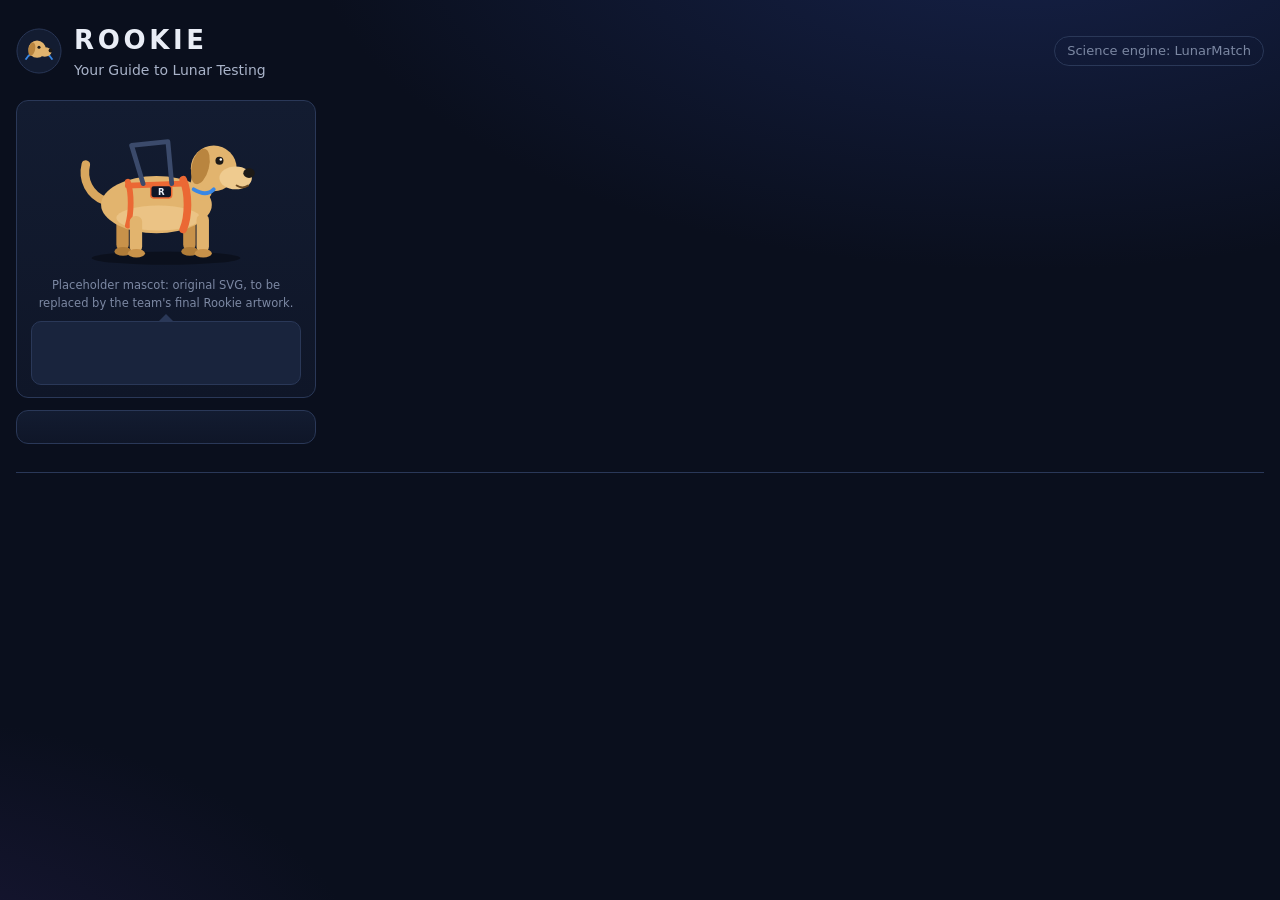
<file: rookie/templates/index.html>
<!doctype html>
<html lang="en">
<head>
<meta charset="utf-8">
<meta name="viewport" content="width=device-width, initial-scale=1">
<title>Rookie — Lunar Testing Guide</title>
<style>
:root{
  --bg:#0a0f1d; --bg2:#0f1628; --panel:#131c31; --panel2:#19243d; --line:#2a3858;
  --text:#e9edf6; --muted:#a9b3c9; --faint:#7c88a3;
  --accent:#7fb3f0; --accent-strong:#3987e5; --harness:#eb6834;
  --ok:#5fd0a0; --warn:#f2b84b; --bad:#f08a7e; --info:#9ec5f4;
  --radius:12px; --gap:16px;
  --font: system-ui, -apple-system, "Segoe UI", Roboto, "Noto Sans Hebrew", Arial, sans-serif;
}
*{box-sizing:border-box}
html,body{margin:0}
body{background:radial-gradient(1200px 600px at 80% -10%, #16224a 0%, transparent 60%),
  radial-gradient(900px 500px at -10% 110%, #1a1838 0%, transparent 55%), var(--bg);
  color:var(--text); font:15px/1.55 var(--font); min-height:100vh; overflow-x:hidden}
body::before{content:"";position:fixed;inset:0;pointer-events:none;opacity:.35;
  background-image:radial-gradient(1px 1px at 20% 30%,#fff 50%,transparent 51%),
  radial-gradient(1px 1px at 70% 20%,#cfe 50%,transparent 51%),
  radial-gradient(1px 1px at 40% 80%,#fff 50%,transparent 51%),
  radial-gradient(1px 1px at 85% 65%,#fff 50%,transparent 51%),
  radial-gradient(1px 1px at 10% 70%,#dde 50%,transparent 51%);}
a{color:var(--accent)}
a:focus-visible,button:focus-visible,[tabindex]:focus-visible{outline:3px solid var(--warn);outline-offset:2px}
.wrap{max-width:1280px;margin:0 auto;padding:20px 16px 40px;position:relative}
header.top{display:flex;align-items:center;gap:14px;flex-wrap:wrap;margin-bottom:18px}
.brand{display:flex;align-items:center;gap:12px}
.brand svg{width:46px;height:46px}
.brand h1{margin:0;font-size:26px;letter-spacing:.14em;font-weight:800}
.brand p{margin:0;color:var(--muted);font-size:14px}
.engine{margin-left:auto;color:var(--faint);font-size:13px;border:1px solid var(--line);
  border-radius:999px;padding:4px 12px}
.layout{display:grid;grid-template-columns:300px minmax(0,1fr);gap:var(--gap);align-items:start}
aside.guide{position:sticky;top:16px;display:flex;flex-direction:column;gap:12px}
.card{background:linear-gradient(180deg,var(--panel),var(--bg2));border:1px solid var(--line);
  border-radius:var(--radius);padding:16px}
.mascot-card{padding:12px 14px}
.mascot-stage{display:flex;justify-content:center}
.mascot-stage svg{width:210px;height:auto;max-width:100%}
.placeholder-tag{font-size:11.5px;color:var(--faint);text-align:center;margin:2px 0 8px}
.bubble{background:var(--panel2);border:1px solid var(--line);border-radius:10px;padding:10px 12px;
  position:relative;min-height:64px}
.bubble::before{content:"";position:absolute;top:-8px;left:50%;margin-left:-8px;border:8px solid transparent;
  border-top:0;border-bottom-color:var(--line)}
.bubble p{margin:0 0 6px}.bubble p:last-child{margin:0}
.tone-caution{color:#ffd99a}.tone-success{color:#b9f0d6}
.tone-caution::before{content:"⚠ ";}.tone-success::before{content:"✓ ";}
nav.steps ol{list-style:none;margin:0;padding:0;display:flex;flex-direction:column;gap:4px}
nav.steps button{all:unset;cursor:pointer;display:flex;gap:10px;align-items:center;width:100%;
  padding:8px 10px;border-radius:8px;color:var(--muted);box-sizing:border-box}
nav.steps button[aria-current="step"]{background:var(--panel2);color:var(--text)}
nav.steps button[disabled]{cursor:not-allowed;opacity:.45}
nav.steps .num{width:24px;height:24px;border-radius:50%;border:1px solid var(--line);display:grid;
  place-items:center;font-size:12px;flex:none}
nav.steps button[aria-current="step"] .num{background:var(--accent-strong);border-color:var(--accent-strong);color:#fff}
main{min-width:0}
main h2{margin:0 0 4px;font-size:22px}
.lead{color:var(--muted);margin:0 0 16px}
.grid{display:grid;grid-template-columns:repeat(auto-fit,minmax(250px,1fr));gap:12px}
.choice{all:unset;cursor:pointer;display:flex;flex-direction:column;justify-content:flex-start;box-sizing:border-box;background:var(--panel);
  border:1px solid var(--line);border-radius:var(--radius);padding:14px}
.choice:hover{border-color:var(--accent-strong)}
.choice[aria-pressed="true"]{border-color:var(--accent);box-shadow:0 0 0 2px var(--accent-strong) inset}
.choice h3{margin:0 0 4px;font-size:17px}
.choice p{margin:8px 0 0}
.choice .pill{align-self:flex-start}
.kicker{font-size:12px;letter-spacing:.06em;text-transform:uppercase;color:var(--accent)}
.small{font-size:13px;color:var(--muted)}
.pill{display:inline-block;font-size:12px;border:1px solid var(--line);border-radius:999px;padding:2px 9px;
  color:var(--muted);margin:4px 4px 0 0}
.pill.warn{border-color:#7a5a1e;color:#ffd99a}
.notice{border-left:4px solid var(--warn);background:#2a2412;padding:10px 12px;border-radius:8px;margin:12px 0}
.notice.info{border-left-color:var(--accent-strong);background:#121f38}
.notice h4{margin:0 0 4px;font-size:14px}
.notice ul{margin:4px 0 0;padding-left:18px}
.table-wrap{overflow-x:auto;border:1px solid var(--line);border-radius:var(--radius)}
table{border-collapse:collapse;width:100%;min-width:760px;font-size:13.5px}
th,td{text-align:left;vertical-align:top;padding:9px 10px;border-bottom:1px solid var(--line)}
th{background:var(--panel2);font-weight:600;position:sticky;top:0}
tr:last-child td{border-bottom:0}
.badge{display:inline-flex;gap:6px;align-items:center;font-size:12px;font-weight:600;border-radius:6px;
  padding:2px 8px;border:1px solid currentColor;white-space:nowrap}
.st-measured{color:var(--ok)}.st-derived{color:#8fe3c0}.st-model_estimate{color:var(--info)}
.st-documented{color:#c9b6ff}.st-not_integrated{color:var(--muted)}.st-missing{color:var(--bad)}
.st-control{color:var(--warn)}.st-demo{color:#ff9fd0}
.cell-note{display:block;color:var(--muted);font-size:12.5px;margin-top:4px}
.cell-src{display:block;color:var(--faint);font-size:11.5px;margin-top:2px}
.he{font-size:12.5px;color:var(--muted)}
.legend{display:flex;flex-wrap:wrap;gap:6px;margin:8px 0 14px}
.metrics{display:grid;grid-template-columns:repeat(auto-fit,minmax(150px,1fr));gap:10px;margin:12px 0}
.metric{background:var(--panel);border:1px solid var(--line);border-radius:10px;padding:10px 12px}
.metric .v{font-size:22px;font-weight:700}.metric .l{font-size:12px;color:var(--muted)}
.tabs{display:flex;gap:6px;flex-wrap:wrap;margin:10px 0}
.tabs button{all:unset;cursor:pointer;padding:6px 12px;border-radius:8px;border:1px solid var(--line);color:var(--muted)}
.tabs button[aria-selected="true"]{background:var(--panel2);color:var(--text);border-color:var(--accent-strong)}
.plot-frame{width:100%;height:min(78vh,860px);border:1px solid var(--line);border-radius:10px;background:#fff}
.navbar{display:flex;justify-content:space-between;gap:10px;margin-top:20px}
.btn{all:unset;cursor:pointer;padding:10px 18px;border-radius:10px;background:var(--accent-strong);color:#fff;font-weight:600}
.btn.secondary{background:transparent;border:1px solid var(--line);color:var(--text)}
.btn[disabled]{opacity:.4;cursor:not-allowed}
dl.kv{display:grid;grid-template-columns:max-content 1fr;gap:4px 14px;margin:8px 0}
dl.kv dt{color:var(--muted)}dl.kv dd{margin:0}
.mock-banner{background:repeating-linear-gradient(135deg,#3a1d3a,#3a1d3a 12px,#2d1730 12px,#2d1730 24px);
  border:2px solid #ff9fd0;color:#ffe0f0;border-radius:10px;padding:10px 14px;margin:0 0 14px;font-weight:600}
.mock-badge{display:inline-block;font-size:11px;font-weight:700;letter-spacing:.06em;color:#ff9fd0;
  border:1px solid #ff9fd0;border-radius:4px;padding:0 5px;margin-left:6px;vertical-align:middle}
th button.sort{all:unset;cursor:pointer;display:inline-flex;gap:4px;align-items:center}
th button.sort:focus-visible{outline:3px solid var(--warn)}
td.num{font-variant-numeric:tabular-nums;text-align:right}
.st-insufficient_data,.st-scale_mismatch{color:var(--muted)}
footer{margin-top:28px;color:var(--faint);font-size:12.5px;border-top:1px solid var(--line);padding-top:12px}
.sr-only{position:absolute;width:1px;height:1px;overflow:hidden;clip:rect(0 0 0 0)}

/* ---------------- Rookie mascot animation ---------------- */
.rk-dog .tail{transform-origin:44px 92px;animation:wag 1.6s ease-in-out infinite}
.rk-dog .body{transform-origin:100px 100px;animation:breathe 3.2s ease-in-out infinite}
.rk-dog .head{transform-origin:150px 78px;transition:transform .4s ease}
.rk-dog .leg{transform-box:fill-box;transform-origin:50% 0}
.rk-dog .caution-badge{opacity:0;transition:opacity .3s}
.rk-dog .confetti{opacity:0}
.mood-looking .rk-dog .head{transform:rotate(-6deg) translate(2px,-1px)}
.mood-walking .rk-dog .leg.a{animation:step .55s ease-in-out infinite}
.mood-walking .rk-dog .leg.b{animation:step .55s ease-in-out infinite reverse}
.mood-walking .rk-dog .tail{animation-duration:.8s}
.mood-celebrate .rk-dog .dog{animation:hop .9s ease-in-out 2}
.mood-celebrate .rk-dog .tail{animation-duration:.35s}
.mood-celebrate .rk-dog .confetti{animation:pop 1.6s ease-out 1 forwards}
.mood-caution .rk-dog .head{transform:rotate(7deg) translate(0,3px)}
.mood-caution .rk-dog .ear{transform:rotate(12deg);transform-box:fill-box;transform-origin:50% 0}
.mood-caution .rk-dog .tail{animation-duration:3.2s}
.mood-caution .rk-dog .caution-badge{opacity:1}
@keyframes wag{0%,100%{transform:rotate(-8deg)}50%{transform:rotate(14deg)}}
@keyframes breathe{0%,100%{transform:scaleY(1)}50%{transform:scaleY(1.025)}}
@keyframes step{0%,100%{transform:rotate(-10deg)}50%{transform:rotate(10deg)}}
@keyframes hop{0%,100%{transform:translateY(0)}40%{transform:translateY(-10px)}}
@keyframes pop{0%{opacity:0;transform:translateY(6px)}30%{opacity:1}100%{opacity:0;transform:translateY(-14px)}}
@media (prefers-reduced-motion: reduce){
  .rk-dog *, .rk-dog{animation:none !important;transition:none !important}
}
/*__RS_CSS__*/
@media (max-width: 900px){
  .layout{grid-template-columns:minmax(0,1fr)}
  aside.guide{position:static;display:grid;grid-template-columns:140px minmax(0,1fr);gap:10px;min-width:0}
  .mascot-card{grid-row:span 1}
  .mascot-stage svg{width:130px}
  nav.steps{grid-column:1 / -1}
  nav.steps ol{flex-direction:row;flex-wrap:wrap}
  nav.steps button{width:auto}
  nav.steps .lbl{display:none}
  .bubble::before{display:none}
}
@media (max-width: 520px){
  aside.guide{grid-template-columns:minmax(0,1fr)}
  .brand h1{font-size:22px}
  .engine{margin-left:0}
}
</style>
</head>
<body>
<div class="wrap">
  <header class="top">
    <div class="brand">
      <svg viewBox="0 0 48 48" aria-hidden="true">
        <circle cx="24" cy="24" r="23" fill="#131c31" stroke="#2a3858"/>
        <path d="M10 33 A16 16 0 0 1 38 33" fill="none" stroke="#3987e5" stroke-width="2"/>
        <circle cx="22" cy="22" r="9" fill="#e2b46e"/>
        <ellipse cx="30" cy="25" rx="7" ry="5" fill="#e2b46e"/>
        <circle cx="36" cy="23.5" r="2" fill="#1d1a17"/>
        <ellipse cx="16.5" cy="22" rx="3.5" ry="7" fill="#b9853f" transform="rotate(12 16.5 22)"/>
        <circle cx="24" cy="20" r="1.6" fill="#1d1a17"/>
      </svg>
      <div>
        <h1>ROOKIE</h1>
        <p>Your Guide to Lunar Testing</p>
      </div>
    </div>
    <span class="engine">Science engine: LunarMatch</span>
  </header>

  <div class="layout">
    <aside class="guide" aria-label="Rookie guide">
      <div class="card mascot-card">
        <div class="mascot-stage mood-idle" id="mascot">
          <svg class="rk-dog" viewBox="0 0 220 170" role="img" aria-labelledby="dogTitle">
            <title id="dogTitle">Rookie, a guide dog wearing a harness</title>
            <ellipse cx="110" cy="152" rx="78" ry="7" fill="#000" opacity=".35"/>
            <g class="dog">
              <path class="tail" d="M46 92 C30 86 22 70 26 54" fill="none" stroke="#d9a75e" stroke-width="9" stroke-linecap="round"/>
              <g class="leg b"><rect x="58" y="106" width="13" height="38" rx="6" fill="#c8924a"/><ellipse cx="65" cy="145" rx="9" ry="4.5" fill="#b07c38"/></g>
              <g class="leg a"><rect x="128" y="106" width="13" height="38" rx="6" fill="#c8924a"/><ellipse cx="135" cy="145" rx="9" ry="4.5" fill="#b07c38"/></g>
              <g class="body">
                <ellipse cx="100" cy="96" rx="58" ry="30" fill="#e2b46e"/>
                <ellipse cx="102" cy="110" rx="44" ry="13" fill="#efcb8f" opacity=".7"/>
                <!-- guide harness -->
                <path d="M128 70 C134 84 134 108 128 122" fill="none" stroke="#eb6834" stroke-width="8" stroke-linecap="round"/>
                <path d="M70 72 C74 84 74 104 70 118" fill="none" stroke="#eb6834" stroke-width="6" stroke-linecap="round"/>
                <path d="M70 76 L128 74" stroke="#eb6834" stroke-width="6" stroke-linecap="round"/>
                <rect x="94" y="76" width="22" height="13" rx="3" fill="#0f1628" stroke="#eb6834" stroke-width="1.5"/>
                <text x="105" y="86" text-anchor="middle" font-size="9" font-weight="700" fill="#e9edf6" font-family="system-ui,sans-serif">R</text>
                <path d="M86 74 L74 34 L112 30 L116 74" fill="none" stroke="#3b4a6b" stroke-width="5" stroke-linejoin="round" stroke-linecap="round"/>
              </g>
              <g class="leg a"><rect x="72" y="108" width="13" height="38" rx="6" fill="#e2b46e"/><ellipse cx="79" cy="147" rx="9" ry="4.5" fill="#c8924a"/></g>
              <g class="leg b"><rect x="142" y="106" width="13" height="40" rx="6" fill="#e2b46e"/><ellipse cx="149" cy="147" rx="9" ry="4.5" fill="#c8924a"/></g>
              <g class="head">
                <rect x="136" y="62" width="22" height="30" rx="10" fill="#e2b46e"/>
                <circle cx="160" cy="58" r="24" fill="#e2b46e"/>
                <ellipse cx="183" cy="68" rx="17" ry="12" fill="#efcb8f"/>
                <ellipse cx="197" cy="63" rx="6" ry="5" fill="#1d1a17"/>
                <path d="M184 76 Q190 80 196 76" fill="none" stroke="#6b4a22" stroke-width="2" stroke-linecap="round"/>
                <circle cx="166" cy="50" r="4.2" fill="#1d1a17"/>
                <circle cx="167.4" cy="48.6" r="1.3" fill="#fff"/>
                <ellipse class="ear" cx="146" cy="56" rx="9" ry="19" fill="#b9853f" transform="rotate(14 146 56)"/>
                <path d="M139 80 Q152 88 160 80" fill="none" stroke="#3987e5" stroke-width="4" stroke-linecap="round"/>
              </g>
              <g class="caution-badge" aria-hidden="true">
                <path d="M196 14 L212 42 L180 42 Z" fill="#f2b84b" stroke="#0a0f1d" stroke-width="2" stroke-linejoin="round"/>
                <rect x="194.5" y="22" width="3" height="11" rx="1.5" fill="#0a0f1d"/>
                <circle cx="196" cy="37.5" r="1.8" fill="#0a0f1d"/>
              </g>
              <g class="confetti" aria-hidden="true">
                <circle cx="120" cy="20" r="3" fill="#7fb3f0"/><circle cx="140" cy="12" r="2.5" fill="#eb6834"/>
                <circle cx="100" cy="14" r="2.5" fill="#5fd0a0"/><circle cx="160" cy="24" r="2" fill="#f2b84b"/>
              </g>
            </g>
          </svg>
        </div>
        <p class="placeholder-tag">Placeholder mascot: original SVG, to be replaced by the team's final Rookie artwork.</p>
        <div class="bubble" id="bubble" aria-live="polite"></div>
      </div>
      <nav class="steps card" aria-label="Journey steps"><ol id="stepNav"></ol></nav>
    </aside>

    <main id="main" tabindex="-1"></main>
  </div>

  <footer id="footer"></footer>
</div>

<script type="application/json" id="rookie-data">/*__ROOKIE_DATA__*/</script>
<script>/*__RS_JS__*/</script>
<script>
(function(){
"use strict";
var D = JSON.parse(document.getElementById("rookie-data").textContent);
var STEPS = [
  {id:"region", title:"Lunar target"},
  {id:"experiment", title:"Experiment"},
  {id:"parameters", title:"Parameters"},
  {id:"lunar", title:"Lunar terrain"},
  {id:"earth", title:"Earth terrain"},
  {id:"results", title:"Results"}
];
var GLYPH = {measured:"●", derived:"◆", model_estimate:"◐", documented:"▤",
             not_integrated:"○", missing:"✕", control:"◇", demo:"▢"};
var SHORT = {measured:"Measured", derived:"Derived", model_estimate:"Model estimate",
             documented:"Documented", not_integrated:"Not integrated", missing:"Missing",
             control:"Control", demo:"Demo only"};
var reduceMotion = window.matchMedia && window.matchMedia("(prefers-reduced-motion: reduce)").matches;
var state = {step:0, target:null, exp:null, plot:"terrain_2d"};
try { var saved = JSON.parse(localStorage.getItem("rookie-state") || "null");
      if (saved) { state.target = saved.target || null; state.exp = saved.exp || null; } } catch(e) {}
/* Deep link for demos: #target=<key>&exp=<key>&step=<1-6> */
(function(){
  var q = {}; (location.hash || "").replace(/^#/, "").split("&").forEach(function(kv){
    var p = kv.split("="); if (p[0]) q[decodeURIComponent(p[0])] = decodeURIComponent(p[1] || ""); });
  if (q.target && D.targets.some(function(t){ return t.key === q.target; })) state.target = q.target;
  if (q.exp && D.experiments.some(function(e){ return e.key === q.exp; })) state.exp = q.exp;
  var s = parseInt(q.step, 10);
  if (s >= 1 && s <= STEPS.length && canEnter(s - 1)) state.step = s - 1;
})();

function h(tag, attrs, kids){
  var el = document.createElement(tag);
  if (attrs) for (var k in attrs) {
    if (k === "text") el.textContent = attrs[k];
    else if (k === "on") for (var ev in attrs.on) el.addEventListener(ev, attrs.on[ev]);
    else if (attrs[k] !== null && attrs[k] !== undefined && attrs[k] !== false) el.setAttribute(k, attrs[k]);
  }
  (kids || []).forEach(function(c){ if (c) el.appendChild(typeof c === "string" ? document.createTextNode(c) : c); });
  return el;
}
function badge(st){ return h("span",{"class":"badge st-"+st, title:D.status_labels[st]},
  [h("span",{"aria-hidden":"true", text:GLYPH[st]}), SHORT[st]]); }
function he(text){ return h("span",{"class":"he", lang:"he", dir:"rtl", text:text}); }
function target(){ return D.targets.filter(function(t){return t.key===state.target;})[0] || null; }
function exp(){ return D.experiments.filter(function(e){return e.key===state.exp;})[0] || null; }
function journey(){
  if (!state.target) return null;
  var ek = state.exp || D.experiments[0].key;
  return D.journeys[state.target + "|" + ek];
}
function canEnter(i){ return i === 0 || (i === 1 && state.target) || (i >= 2 && state.target && state.exp); }
function save(){ try { localStorage.setItem("rookie-state", JSON.stringify({target:state.target, exp:state.exp})); } catch(e) {} }

/* ---------- mascot ---------- */
var moodTimer = null;
function setMood(mood, walkFirst){
  var m = document.getElementById("mascot");
  clearTimeout(moodTimer);
  if (walkFirst && !reduceMotion) {
    m.className = "mascot-stage mood-walking";
    moodTimer = setTimeout(function(){ m.className = "mascot-stage mood-" + mood; }, 900);
  } else m.className = "mascot-stage mood-" + mood;
}
function say(messages){
  var b = document.getElementById("bubble"); b.textContent = "";
  messages.forEach(function(msg){ b.appendChild(h("p",{"class":"tone-"+msg.tone, text:msg.text})); });
}
function guide(walk){
  var id = STEPS[state.step].id, j = journey(), g = null;
  if (id === "region" && !state.target) g = {mood:"idle", messages:[{tone:"info",
    text:"Hi, I'm Rookie. Pick a lunar target region and I'll guide you through what we know, and what we don't."}]};
  else if (id === "experiment" && !state.exp) g = {mood:"looking", messages:[{tone:"info",
    text:"Now choose an experiment. It decides which engineering parameters matter."}]};
  else if (j) g = j[id];
  var C = D.comparison;
  if (id === "lunar" && C && C.moon.status === "ok") {
    g = C.moon.is_mock ? {mood:"caution", messages:[
        {tone:"caution", text:"These lunar numbers are MOCK data. Real lunar elevation for " + target().name + " isn't loaded yet."},
        {tone:"info", text:"The method is real: Moon-sphere spacing, Horn slope, the same windows as on Earth."}]}
      : {mood:"looking", messages:[{tone:"info", text:"These are real lunar terrain descriptors from " + C.moon.dataset_id + "."}]};
  }
  if (id === "results" && C && C.rows.length) {
    g = {mood:"caution", messages:[
      {tone:"info", text:"I compared " + C.rows_total + " Earth windows with the lunar reference, feature by feature."},
      {tone: C.contains_mock_data ? "caution" : "info", text: C.contains_mock_data ?
        "Part of this comparison uses MOCK data, so it describes no real match." :
        "Distances are topography only. Soil strength data is still missing."},
      {tone:"info", text:"I don't rank or score sites; you can sort the table yourself."}]};
  }
  if (g) { setMood(g.mood, walk); say(g.messages); }
}

/* ---------- navigation ---------- */
function renderNav(){
  var ol = document.getElementById("stepNav"); ol.textContent = "";
  STEPS.forEach(function(s, i){
    ol.appendChild(h("li",null,[h("button",{type:"button", "aria-current": i===state.step ? "step" : null,
      disabled: !canEnter(i), on:{click:function(){ go(i); }}},
      [h("span",{"class":"num", text:String(i+1)}), h("span",{"class":"lbl", text:s.title})])]));
  });
}
function go(i){
  if (!canEnter(i)) return;
  var moved = i !== state.step; state.step = i; render(moved);
  document.getElementById("main").focus({preventScroll:true});
  if (moved) window.scrollTo({top:0, behavior: reduceMotion ? "auto" : "smooth"});
}
function navbar(){
  var nextOk = state.step < STEPS.length-1 && canEnter(state.step+1);
  return h("div",{"class":"navbar"},[
    h("button",{"class":"btn secondary", type:"button", disabled: state.step===0,
      on:{click:function(){ go(state.step-1); }}, text:"← Back"}),
    state.step < STEPS.length-1 ? h("button",{"class":"btn", type:"button", disabled:!nextOk,
      on:{click:function(){ go(state.step+1); }}, text:"Next: " + STEPS[state.step+1].title + " →"}) : h("span")
  ]);
}
function notice(title, items, kind){
  return h("div",{"class":"notice" + (kind ? " " + kind : "")},[h("h4",{text:title}),
    items.length === 1 ? h("p",{style:"margin:0", text:items[0]}) :
    h("ul",null,items.map(function(t){ return h("li",{text:t}); }))]);
}

/* ---------- steps ---------- */
function stepRegion(){
  var grid = h("div",{"class":"grid"});
  D.targets.forEach(function(t){
    grid.appendChild(h("button",{"class":"choice", type:"button", "aria-pressed": String(state.target===t.key),
      on:{click:function(){ state.target=t.key; save(); render(false); }}},[
      h("div",{"class":"kicker", text:t.role}), h("h3",{text:t.name}),
      h("span",{"class":"pill warn", text:t.designation}),
      h("p",{"class":"small", text:t.status_note}),
      t.naming_note ? h("p",{"class":"small", text:t.naming_note}) : null,
      h("p",{"class":"small", text:"Coordinates: " + t.coordinates_note}),
      h("p",{"class":"small"},["Source: ", h("a",{href:t.source, target:"_blank", rel:"noopener", text:"NASA, 28 Oct 2024"}),
        " (checked " + t.verified_on + ")"]),
      h("p",{"class":"small", text:"Workbook: " + t.workbook_ref})
    ]));
  });
  var r = D.reference;
  return [h("h2",{text:"Choose a lunar target region"}),
    h("p",{"class":"lead", text:"Both are candidate landing regions. Neither is a confirmed landing site."}),
    grid,
    h("div",{"class":"card", style:"margin-top:12px"},[h("div",{"class":"kicker", text:r.role}),
      h("h3",{style:"margin:2px 0", text:r.name}), h("p",{"class":"small", text:r.status_note}),
      h("p",{"class":"small"},["Source: ", h("a",{href:r.source, target:"_blank", rel:"noopener", text:"NASA SP-315"}),
      " · Workbook " + r.workbook_ref])])];
}
function stepExperiment(){
  var grid = h("div",{"class":"grid"});
  D.experiments.forEach(function(e){
    var w = e.workbook;
    grid.appendChild(h("button",{"class":"choice", type:"button", "aria-pressed": String(state.exp===e.key),
      on:{click:function(){ state.exp=e.key; save(); render(false); }}},[
      h("div",{"class":"kicker", text:"Planning experiment " + w.id + " · " + w.priority}),
      h("h3",{text:e.label}), h("p",{"class":"small", text:"Workbook name: " + w.name_en}),
      h("p",null,[he(w.objective)]),
      h("span",{"class":"pill", text:e.parameters.length + " parameters"}),
      h("span",{"class":"pill warn"},["Status: ", he(w.status)])
    ]));
  });
  return [h("h2",{text:"Choose an engineering experiment"}),
    h("p",{"class":"lead", text:"The experiment decides which engineering parameters Rookie checks."}),
    notice("Governance", [D.governance.note, "Approved catalog experiments: " +
      D.governance.approved_catalog_experiments + " of " + D.governance.catalog_experiments + "."], "info"),
    grid];
}
function cell(a){ return h("td",null,[badge(a.status), h("span",{"class":"cell-note", text:a.note}),
  h("span",{"class":"cell-src", text:a.source})]); }
function stepParameters(){
  var e = exp(), t = target();
  var legend = h("div",{"class":"legend"}, Object.keys(D.status_labels).map(function(k){ return badge(k); }));
  var tbody = h("tbody");
  e.parameters.forEach(function(p){
    tbody.appendChild(h("tr",null,[
      h("td",null,[h("strong",{text:p.name_en}), h("span",{"class":"cell-note", text:p.id + " · " + p.domain + " · " + p.symbol + " [" + p.units + "]"}),
        h("span",{"class":"cell-src", text:p.origin}), he(p.limitations_he)]),
      cell(p.lunar_target), cell(p.apollo_16), cell(p.earth_test)]));
  });
  var w = e.workbook;
  var out = [h("h2",{text:e.label + ": required parameters"}),
    h("p",{"class":"lead", text:"What each parameter's data status is at the lunar target, at Apollo 16 and at the Earth test region. No measurement is invented."}),
    legend,
    h("div",{"class":"table-wrap"},[h("table",null,[h("thead",null,[h("tr",null,[
      h("th",{scope:"col", text:"Parameter"}), h("th",{scope:"col", text:t.name}),
      h("th",{scope:"col", text:"Apollo 16 (reference)"}), h("th",{scope:"col", text:"Atacama test tile"})])]), tbody])]),
    h("div",{"class":"card", style:"margin-top:12px"},[h("h3",{style:"margin:0 0 6px", text:"Workbook plan for " + w.id}),
      h("dl",{"class":"kv"},[h("dt",{text:"Equipment"}), h("dd",null,[he(w.equipment)]),
        h("dt",{text:"Deliverable"}), h("dd",null,[he(w.deliverable)]),
        h("dt",{text:"Controls"}), h("dd",null,[he(w.controls)]),
        h("dt",{text:"Duration"}), h("dd",null,[he(w.duration)]),
        h("dt",{text:"Depends on"}), h("dd",{text:w.dependencies})])])];
  if (e.unresolved.length) out.splice(3,0, notice("Unresolved workbook parameter names",
    ["Not matched to a defined parameter: " + e.unresolved.join(", ")]));
  return out;
}
function mockBadge(on){ return on ? h("span",{"class":"mock-badge", text:"MOCK"}) : null; }
function fmt(v, d){ return (v === null || v === undefined) ? "–" : Number(v).toFixed(d === undefined ? 1 : d); }
function lunarReferenceCard(){
  var C = D.comparison; if (!C) return null;
  var M = C.moon, R = M.region;
  if (M.status !== "ok") return notice("Lunar reference", ["Status: " + M.status]);
  function metric(v, l){ return h("div",{"class":"metric"},[h("div",{"class":"v"},[v, mockBadge(M.is_mock)]), h("div",{"class":"l", text:l})]); }
  return h("div",{"class":"card", style:"margin-top:12px"},[
    h("div",{"class":"kicker", text:"Lunar reference region · " + M.dataset_id}),
    h("h3",{style:"margin:2px 0 6px"},["Region " + R.kind.replace("_"," ") + " (" + R.area_km2 + " km²)", mockBadge(M.is_mock)]),
    h("p",{"class":"small", text:"Definition: " + JSON.stringify(R.params) + " · CRS " + R.crs +
      " · " + M.n_samples + " samples at " + fmt(M.spacing_m.east_west) + " m" +
      (M.processing.length && M.processing[0].length ? " · processing: " + M.processing[0].join(", ") : "")}),
    h("div",{"class":"metrics"},[
      metric(fmt(M.slope_deg.p50) + "°", "median slope"),
      metric(fmt(M.slope_deg.p90) + "°", "90th percentile slope"),
      metric(fmt(M.roughness_m.p50, 2) + " m", "median 3×3 roughness"),
      metric(fmt(M.roughness_m.p90, 2) + " m", "90th percentile roughness")])]);
}
function stepLunar(){
  var t = target();
  var C = D.comparison;
  if (C && C.moon.status === "ok") {
    return [h("h2",{text:"Lunar terrain"}),
      h("p",{"class":"lead", text:"Terrain descriptors of the lunar region used in the latest comparison run. " +
        "This region is set when the comparison is run; it is not tied to " + t.name + " unless its coordinates were entered."}),
      lunarReferenceCard(),
      C.moon.is_mock ? notice("Mock lunar data", ["These lunar values come from a synthetic MOCK dataset, not real lunar terrain. " +
        "Real lunar connectors (LOLA/LROC) will replace it."]) : null,
      notice("Method", ["Slope: Horn 3×3 with Moon-sphere (IAU 2015) metric spacing. Roughness: 3×3 std of elevation, not detrended."], "info")];
  }
  return [h("h2",{text:"Lunar terrain: " + t.name}),
    h("p",{"class":"lead", text:"Rookie only shows lunar terrain computed from real, integrated lunar data."}),
    notice("Not available yet", D.lunar_terrain.blockers),
    notice("Why no stand-in data?", ["Rookie never substitutes Earth or synthetic terrain for lunar data. Once a lunar DEM and a Moon geodesy model are integrated, this step will show slope and roughness computed the same way as for Earth."], "info")];
}
function stepEarth(){
  var E = D.earth;
  if (!E.available) return [h("h2",{text:"Earth terrain"}), notice("Not available", [E.reason])];
  var s = E.slope.stats, r = E.roughness.stats;
  function metric(v, l){ return h("div",{"class":"metric"},[h("div",{"class":"v", text:v}), h("div",{"class":"l", text:l})]); }
  var tabs = h("div",{"class":"tabs", role:"tablist"});
  var frameHolder = h("div");
  Object.keys(E.plots).forEach(function(k){
    var p = E.plots[k];
    tabs.appendChild(h("button",{type:"button", role:"tab", "aria-selected": String(state.plot===k),
      on:{click:function(){ state.plot=k; render(false); }}, text:p.title}));
  });
  var P = E.plots[state.plot];
  frameHolder.appendChild(P.available ?
    h("iframe",{"class":"plot-frame", src:"../" + P.file, title:P.title + " of the Atacama test tile", loading:"lazy"}) :
    notice("Plot not generated", ["Run: python visualize_terrain.py"]));
  return [h("h2",{text:"Earth terrain: " + D.earth_region.name}),
    h("p",{"class":"lead", text:D.earth_region.status_note}),
    h("div",null,[badge("measured"), " elevation · ", badge("derived"), " slope and roughness · " + E.dataset + ", " + E.tile]),
    h("div",{"class":"metrics"},[
      metric(E.elevation_m.min.toFixed(0) + "–" + E.elevation_m.max.toFixed(0) + " m", "Elevation range (measured)"),
      metric(s.median.toFixed(1) + "°", "Median slope (derived)"),
      metric(s.p90.toFixed(1) + "°", "90th percentile slope"),
      metric(r.median.toFixed(1) + " m", "Median roughness, 3×3 window"),
      metric(E.spacing_m.east_west.toFixed(1) + " × " + E.spacing_m.north_south.toFixed(1) + " m", "Sample spacing E–W × N–S")]),
    h("p",{"class":"small", text:E.slope.label}), h("p",{"class":"small", text:E.roughness.label}),
    tabs, frameHolder,
    notice("Scale limitation", [D.experiments[0].results.limitations[0]], "info")];
}
function stepResults(){
  var e = exp(), R = e.results, E = D.earth;
  var loc = R.location_wsen ? ("W " + R.location_wsen[0] + "°, S " + R.location_wsen[1] + "°, E " +
    R.location_wsen[2] + "°, N " + R.location_wsen[3] + "° (sample-centre extent)") : "Not available";
  return [h("h2",{text:"Results for " + e.label}),
    h("p",{"class":"lead", text:"Rookie shows what is known about each Earth site, and per-feature terrain distances to the lunar reference. " +
      "There is no combined similarity score and no ranking."}),
    searchPanel(),
    coverageCard(),
    comparisonCard(),
    draftGatesCard(),
    h("div",{"class":"card", style:"margin-top:12px"},[
      h("div",{"class":"kicker", text:R.site.role}), h("h3",{style:"margin:2px 0 6px", text:R.site.name}),
      h("span",{"class":"pill warn", text:R.site.designation}),
      h("dl",{"class":"kv"},[
        h("dt",{text:"Location"}), h("dd",{text:loc}),
        h("dt",{text:"Similarity"}), h("dd",{text:"Not computed. " + R.similarity.reason}),
        h("dt",{text:"Available"}), h("dd",null, R.available_measurements.length ? R.available_measurements.map(function(a){
          return h("div",null,[badge(a.status), " " + a.name + ": " + a.note]); }) : ["None for this experiment"]),
        h("dt",{text:"Missing"}), h("dd",null,[h("ul",{style:"margin:0;padding-left:18px"}, R.missing.map(function(m){ return h("li",{text:m}); }))]),
        h("dt",{text:"Uncertainty"}), h("dd",null,[h("ul",{style:"margin:0;padding-left:18px"}, R.uncertainty.map(function(m){ return h("li",{text:m}); }))]),
        h("dt",{text:"Limitations"}), h("dd",null,[h("ul",{style:"margin:0;padding-left:18px"}, R.limitations.map(function(m){ return h("li",{text:m}); }))])
      ])]),
    notice("What's needed before Rookie can compare sites", D.matching.prerequisites, "info")];
}
/* Earth analog search status. The animation runs only during a real search
   (RookieSearch.run with a task). No search exists while matching is disabled. */
function searchPanel(){
  var A = D.search_animation || {available:false, reason:"Rookie animation not configured."};
  var rs = new RookieSearch(A.available ? {animated:A.animated, still:A.still, alt:A.alt,
    width:A.width, height:A.height, credit:A.credit} : {missingText:A.reason});
  if (!D.matching.enabled) {
    rs.setState("unavailable", "I'm ready to sniff out Earth test sites for " + target().name +
      ", but the search is switched off until the team approves a matching method. " +
      "Below is what we know about the current Earth test region.");
  }
  return rs.el;
}
/* Coverage of the latest real Stage A screening run (python discover_earth.py). */
function coverageCard(){
  var R = D.discovery;
  if (!R) return notice("Search coverage", ["No discovery run yet. Run: python discover_earth.py --bbox W S E N"], "info");
  var C = R.coverage, pct = (C.fraction_of_request_processed * 100).toFixed(1);
  return h("div",{"class":"card", style:"margin-top:12px"},[
    h("div",{"class":"kicker", text:"Earth screening (Stage A) · " + R.created_at}),
    h("h3",{style:"margin:2px 0 6px", text:"Search coverage"}),
    h("div",{"class":"metrics"},[
      h("div",{"class":"metric"},[h("div",{"class":"v", text:C.tiles_processed + " / " + C.tiles_requested}), h("div",{"class":"l", text:"1° tiles searched"})]),
      h("div",{"class":"metric"},[h("div",{"class":"v", text:pct + "%"}), h("div",{"class":"l", text:"of the requested area"})]),
      h("div",{"class":"metric"},[h("div",{"class":"v", text:String(R.windows_ok)}), h("div",{"class":"l", text:"windows described (" + R.window_km + " km)"})]),
      h("div",{"class":"metric"},[h("div",{"class":"v", text:String(R.windows_insufficient)}), h("div",{"class":"l", text:"windows with insufficient data"})])]),
    h("p",{"class":"small", text:C.statement}),
    h("p",{"class":"small", text:"Search box (W, S, E, N): " + R.bbox_wsen.join(", ") +
      (R.constraints.length ? " · Constraints: " + R.constraints.join(", ") + " → " + R.passed + " windows pass (unranked)" : "")}),
    h("p",{"class":"small", text:"Data: " + R.sources.map(function(s){ return s.dataset + " " + s.tile; }).join("; ")}),
    h("p",{"class":"small", text:R.governance.note})]);
}
/* Per-feature Moon–Earth distances. Engine order is window ID; the user may sort columns.
   No weights, scores, pass/fail or ranking exist in the data (user decision 2026-11-15). */
var SORTS = {
  id: function(r){ return r.id; },
  e_s90: function(r){ return r.slope.earth_p90; },
  d_s50: function(r){ return r.slope.d_p50; },
  d_s90: function(r){ return r.slope.d_p90; },
  w_s: function(r){ return r.slope.w1; },
  d_r90: function(r){ return r.rough.d_p90; },
  w_r: function(r){ return r.rough.w1; }
};
state.sort = state.sort || {key:"id", dir:1};
function comparisonCard(){
  var C = D.comparison;
  if (!C) return notice("Terrain comparison", ["No comparison run yet. Run: python compare_terrain.py --moon-point LAT LON RADIUS_KM --earth-bbox W S E N"], "info");
  var rows = C.rows.slice(), S = state.sort, key = SORTS[S.key];
  rows.sort(function(a, b){
    var x = key(a), y = key(b);
    if (x === undefined || x === null) return 1;            /* missing values always last */
    if (y === undefined || y === null) return -1;
    return (x < y ? -1 : x > y ? 1 : 0) * S.dir;
  });
  /* mockSrc: which side's data the column depends on ("earth", "both"). */
  function head(k, label, mockSrc){
    var active = S.key === k;
    var mock = (mockSrc === "earth" && C.earth.is_mock) || (mockSrc === "both" && C.contains_mock_data);
    return h("th",{scope:"col", "aria-sort": active ? (S.dir > 0 ? "ascending" : "descending") : "none"},[
      h("button",{"class":"sort", type:"button", title:"Sort by " + label,
        on:{click:function(){ state.sort = {key:k, dir: active ? -S.dir : 1}; render(false); }}},
        [label, active ? (S.dir > 0 ? " ▲" : " ▼") : ""]), mockBadge(mock)]);
  }
  function num(f, k, d){ return h("td",{"class":"num" + (f.status !== "computed" ? " st-" + f.status : "")},
    [f.status === "computed" ? fmt(f[k], d) : f.status.replace("_"," ")]); }
  var body = h("tbody");
  rows.forEach(function(r){
    body.appendChild(h("tr",null,[
      h("td",null,[r.id, mockBadge(r.earth_mock), h("span",{"class":"cell-note", text: r.centre ? fmt(r.centre[0],3) + "°, " + fmt(r.centre[1],3) + "°" : ""})]),
      num(r.slope, "earth_p90"), num(r.slope, "d_p50"), num(r.slope, "d_p90"), num(r.slope, "w1"),
      num(r.rough, "d_p90", 2), num(r.rough, "w1", 2),
      h("td",{text: r.passes_filters === true ? "yes" : r.passes_filters === false ? "no" : "–"})]));
  });
  return h("div",{"class":"card", style:"margin-top:12px"},[
    h("div",{"class":"kicker", text:"Terrain comparison · " + C.created_at}),
    h("h3",{style:"margin:2px 0 6px"},["Per-feature distances to the lunar reference", mockBadge(C.contains_mock_data)]),
    h("p",{"class":"small", text:"Δ = Earth window minus lunar reference (same descriptor, matched sample spacing). " +
      "W1 = distribution distance in the feature's unit. Nothing is weighted, combined, thresholded or ranked; " +
      "rows are listed by window ID and you can sort any column yourself."}),
    lunarReferenceCard(),
    h("div",{"class":"table-wrap", style:"margin-top:12px"},[h("table",null,[
      h("thead",null,[h("tr",null,[
        head("id","Earth window","earth"), head("e_s90","Slope p90 (°)","earth"), head("d_s50","Δ slope p50 (°)","both"),
        head("d_s90","Δ slope p90 (°)","both"), head("w_s","W1 slope (°)","both"), head("d_r90","Δ rough p90 (m)","both"),
        head("w_r","W1 rough (m)","both"), h("th",{scope:"col", text:"Passes filters"})])]), body])]),
    C.contains_mock_data ? h("p",{"class":"small", text:"Columns marked MOCK depend on synthetic mock data" +
      (C.earth.is_mock ? " (Earth and Moon)." : " (the lunar reference is mock; the Earth values are real " + C.earth.dataset_id + ").")}) : null,
    h("p",{"class":"small", text:"Showing " + C.rows.length + " of " + C.rows_total + " windows. Earth data: " +
      C.earth.dataset_id + (C.earth.is_mock ? " (MOCK)" : "") + ". " + C.earth.coverage.statement}),
    h("p",{"class":"small", text:C.governance.decision})]);
}
function draftGatesCard(){
  var C = D.comparison; if (!C || !C.experiments_draft.length) return null;
  return h("div",{"class":"card", style:"margin-top:12px"},[
    h("div",{"class":"kicker", text:C.experiments_draft[0].label}),
    h("h3",{style:"margin:2px 0 6px", text:"Experiment requirements (draft spec gates)"}),
    h("ul",{style:"margin:0;padding-left:18px"}, C.experiments_draft.map(function(d){
      return h("li",null,[h("strong",{text:d.experiment_id + " " + d.name + ": "}),
        d.status === "insufficient_data" ? "insufficient data, missing required " + d.missing_required.join(", ")
          : "partially evaluable (per-feature distances only)"]); })),
    h("p",{"class":"small", text:"No experiment is approved. These gates come from the unapproved algorithm spec v1.0."})]);
}
var RENDER = {region:stepRegion, experiment:stepExperiment, parameters:stepParameters,
              lunar:stepLunar, earth:stepEarth, results:stepResults};

function render(walk){
  var m = document.getElementById("main"); m.textContent = "";
  if (D.comparison && D.comparison.contains_mock_data) {
    m.appendChild(h("div",{"class":"mock-banner", role:"note",
      text:"MOCK DATA — not real terrain. The latest comparison run uses synthetic mock datasets; values marked MOCK describe no real place."}));
  }
  RENDER[STEPS[state.step].id]().forEach(function(n){ if (n) m.appendChild(n); });
  m.appendChild(navbar());
  renderNav(); guide(walk);
}
function footer(){
  var f = document.getElementById("footer"), P = D.provenance;
  f.appendChild(h("p",{style:"margin:0 0 4px", text:"Rookie is the user-facing product; LunarMatch is its scientific engine. " +
    "Data: NASA SRTMGL1 v003 (Earth). Planning content: team workbook " + P.workbook + " (sha256 " + P.workbook_sha256.slice(0,12) + "…)."}));
  f.appendChild(h("p",{style:"margin:0", text:"Generated " + D.generated_at + ". No physical experiments have been performed. Candidate regions are not confirmed landing sites."}));
}
footer(); render(false);
})();
</script>
</body>
</html>
</file>
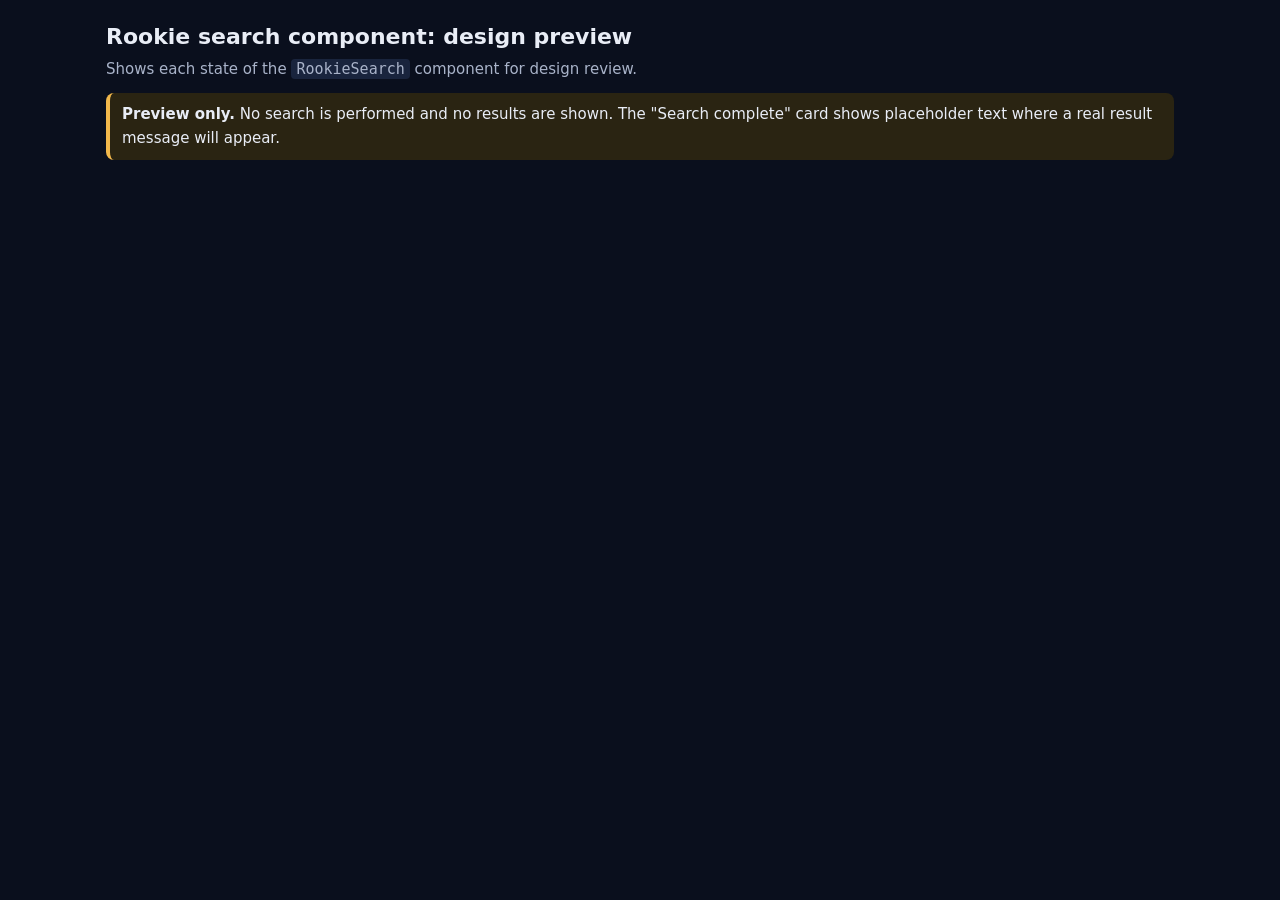
<file: rookie/templates/search_preview.html>
<!doctype html>
<html lang="en">
<head>
<meta charset="utf-8">
<meta name="viewport" content="width=device-width, initial-scale=1">
<title>Rookie Search Component</title>
<style>
:root{--bg:#0a0f1d;--bg2:#0f1628;--panel:#131c31;--line:#2a3858;--text:#e9edf6;--muted:#a9b3c9;--faint:#7c88a3;
  --accent:#7fb3f0;--ok:#5fd0a0;--warn:#f2b84b;--bad:#f08a7e}
*{box-sizing:border-box}
body{margin:0;background:var(--bg);color:var(--text);font:15px/1.55 system-ui,-apple-system,"Segoe UI",Roboto,Arial,sans-serif}
.wrap{max-width:1100px;margin:0 auto;padding:20px 16px 40px}
h1{margin:0 0 4px;font-size:22px}
.banner{border-left:4px solid var(--warn);background:#2a2412;padding:10px 12px;border-radius:8px;margin:12px 0 18px}
.grid{display:grid;grid-template-columns:repeat(auto-fit,minmax(min(100%,460px),1fr));gap:14px}
code{background:#19243d;padding:1px 5px;border-radius:4px}
/*__RS_CSS__*/
</style>
</head>
<body>
<div class="wrap">
  <h1>Rookie search component: design preview</h1>
  <p style="color:var(--muted);margin:0">Shows each state of the <code>RookieSearch</code> component for design review.</p>
  <div class="banner"><strong>Preview only.</strong> No search is performed and no results are shown.
    The "Search complete" card shows placeholder text where a real result message will appear.</div>
  <div class="grid" id="grid"></div>
  <p style="color:var(--faint);font-size:12.5px;margin-top:18px" id="meta"></p>
</div>
<script type="application/json" id="rs-data">/*__RS_DATA__*/</script>
<script>/*__RS_JS__*/</script>
<script>
(function(){
var A = JSON.parse(document.getElementById("rs-data").textContent);
var grid = document.getElementById("grid");
var opts = A.available ? {animated:A.animated, still:A.still, alt:A.alt, width:A.width, height:A.height, credit:A.credit}
                       : {missingText:A.reason};
var states = [
  ["idle", "Ready when you are."],
  ["searching", "Sniffing out terrain that matches your target… (animation shown in this state only)"],
  ["done", "[A real result message from Rookie appears here after a search finishes.]"],
  ["unavailable", "Search is switched off until the team approves a matching method."],
  ["error", "[A real error message appears here if a search fails.]"]
];
states.forEach(function(s){
  var c = new RookieSearch(opts); c.setState(s[0], s[1]); grid.appendChild(c.el);
});
document.getElementById("meta").textContent = A.available ?
  ("Animation: " + A.width + "×" + A.height + " px, " + A.frames + " frames, " + A.duration_s + " s loop. " +
   "With reduced motion enabled, the searching state shows the still first frame.") : A.reason;
})();
</script>
</body>
</html>
</file>
